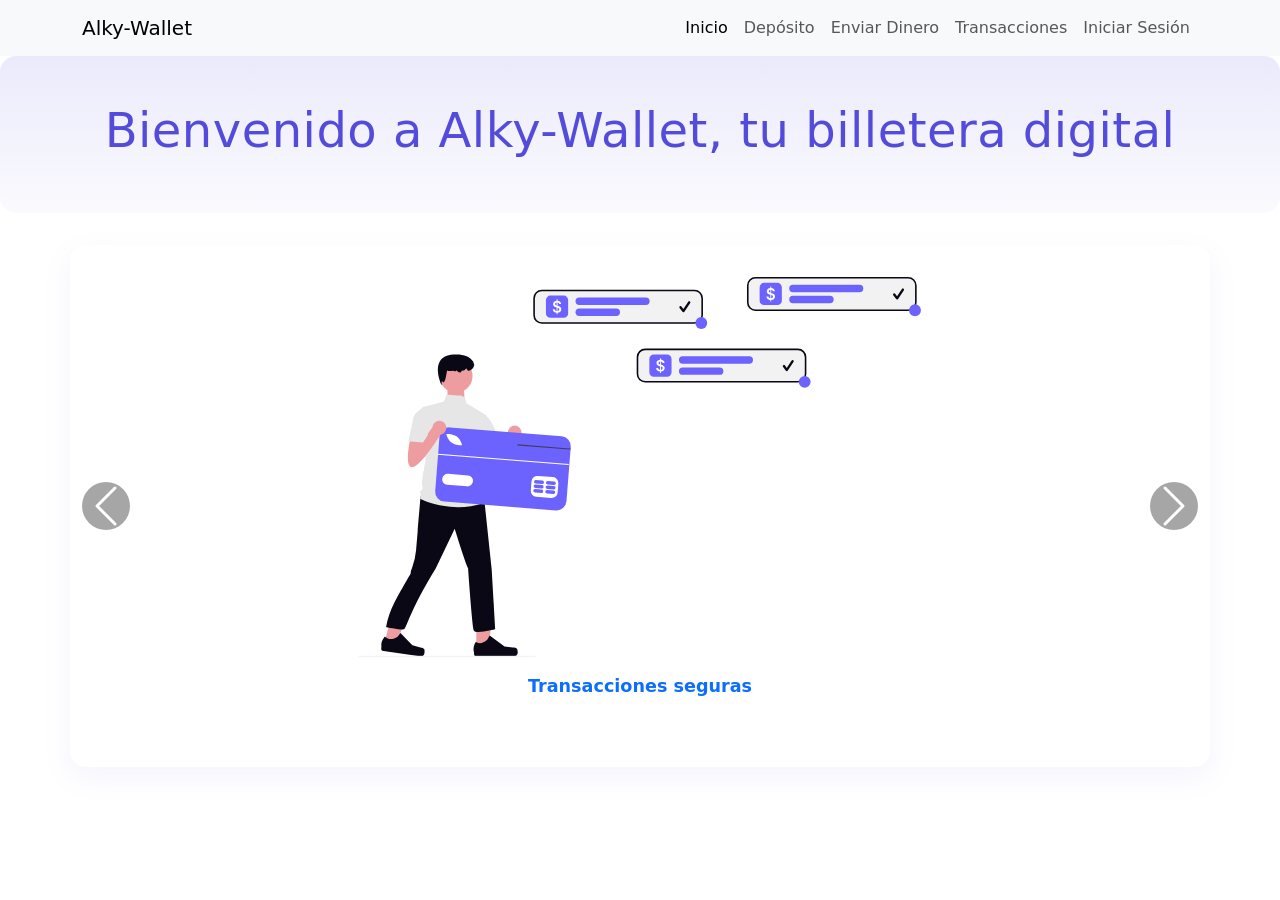
<file: index.html>
<!DOCTYPE html>
<html lang="es">

<head>
    <meta charset="UTF-8">
    <meta name="viewport" content="width=device-width, initial-scale=1.0">
    <title>Inicio</title>

    <!-- BOOTSTRAP CSS -->
    <link href="https://cdn.jsdelivr.net/npm/bootstrap@5.3.8/dist/css/bootstrap.min.css" rel="stylesheet"
        integrity="sha384-sRIl4kxILFvY47J16cr9ZwB07vP4J8+LH7qKQnuqkuIAvNWLzeN8tE5YBujZqJLB" crossorigin="anonymous">

    <!-- BOOTSTRAP JS -->
    <script defer src="https://cdn.jsdelivr.net/npm/bootstrap@5.3.8/dist/js/bootstrap.bundle.min.js"
        integrity="sha384-FKyoEForCGlyvwx9Hj09JcYn3nv7wiPVlz7YYwJrWVcXK/BmnVDxM+D2scQbITxI"
        crossorigin="anonymous"></script>

    <!-- ESTILOS PROPIOS -->
    <link rel="stylesheet" href="./assets/css/style.css">

</head>

<body>

    <!-- NAVBAR -->
    <nav class="navbar navbar-expand-sm bg-body-tertiary">
        <div class="container">
            <a class="navbar-brand" href="./index.html">Alky-Wallet</a>
            <button class="navbar-toggler" type="button" data-bs-toggle="collapse" data-bs-target="#navbarNavAltMarkup"
                aria-controls="navbarNavAltMarkup" aria-expanded="false" aria-label="Toggle navigation">
                <span class="navbar-toggler-icon"></span>
            </button>
            <div class="collapse navbar-collapse" id="navbarNavAltMarkup">
                <div class="navbar-nav ms-auto">
                    <a class="nav-link active" aria-current="page" href="./index.html">Inicio</a>
                    <a class="nav-link" href="./deposit.html">Depósito</a>
                    <a class="nav-link" href="./sendmoney.html">Enviar Dinero</a>
                    <a class="nav-link" href="./transactions.html">Transacciones</a>
                    <a class="nav-link" href="./login.html">Iniciar Sesión</a>
                </div>
            </div>
        </div>
    </nav>


    <!-- ENCABEZADO -->
    <header class="py-5">
        <h1 class="text-center">Bienvenido a Alky-Wallet, tu billetera digital</h1>
    </header>

    <main class="container">
        <div id="homepageCarousel" class="carousel slide" data-bs-ride="carousel" data-bs-interval="3000" data-bs-pause="false">
            <div class="carousel-inner text-center">
                <div class="carousel-item active">
                    <img src="./assets/img/imagen1.svg" class="d-block mx-auto img-fluid" alt="Dibujo transacciones">
                    <div class="carousel-caption">
                        <p class="fw-bolder">Transacciones seguras</p>
                    </div>
                </div>
                <div class="carousel-item">
                    <img src="./assets/img/imagen2.svg" class="d-block mx-auto img-fluid" alt="Dibujo administra dinero">
                    <div class="carousel-caption">
                        <p class="fw-bolder">Administra tu dinero</p>
                    </div>
                </div>
                <div class="carousel-item">
                    <img src="./assets/img/imagen3.svg" class="d-block mx-auto img-fluid" alt="Dibujo transfiere a contactos">
                    <div class="carousel-caption">
                        <p class="fw-bolder">Transfiere a tus contactos</p>
                    </div>
                </div>
            </div>
            <button class="carousel-control-prev" type="button" data-bs-target="#homepageCarousel" data-bs-slide="prev">
                <span class="carousel-control-prev-icon" aria-hidden="true"></span>
                <span class="visually-hidden">Anterior</span>
            </button>
            <button class="carousel-control-next" type="button" data-bs-target="#homepageCarousel" data-bs-slide="next">
                <span class="carousel-control-next-icon" aria-hidden="true"></span>
                <span class="visually-hidden">Siguiente</span>
            </button>
        </div>
    </main>

    <script>
        document.addEventListener('DOMContentLoaded', function () {
            var carouselElement = document.querySelector('#homepageCarousel');
            if (carouselElement && window.bootstrap) {
                var carousel = bootstrap.Carousel.getOrCreateInstance(carouselElement, {
                    interval: 3000,
                    ride: 'carousel',
                    pause: false
                });
                carousel.cycle();
            }
        });
    </script>

</body>

</html>
</file>
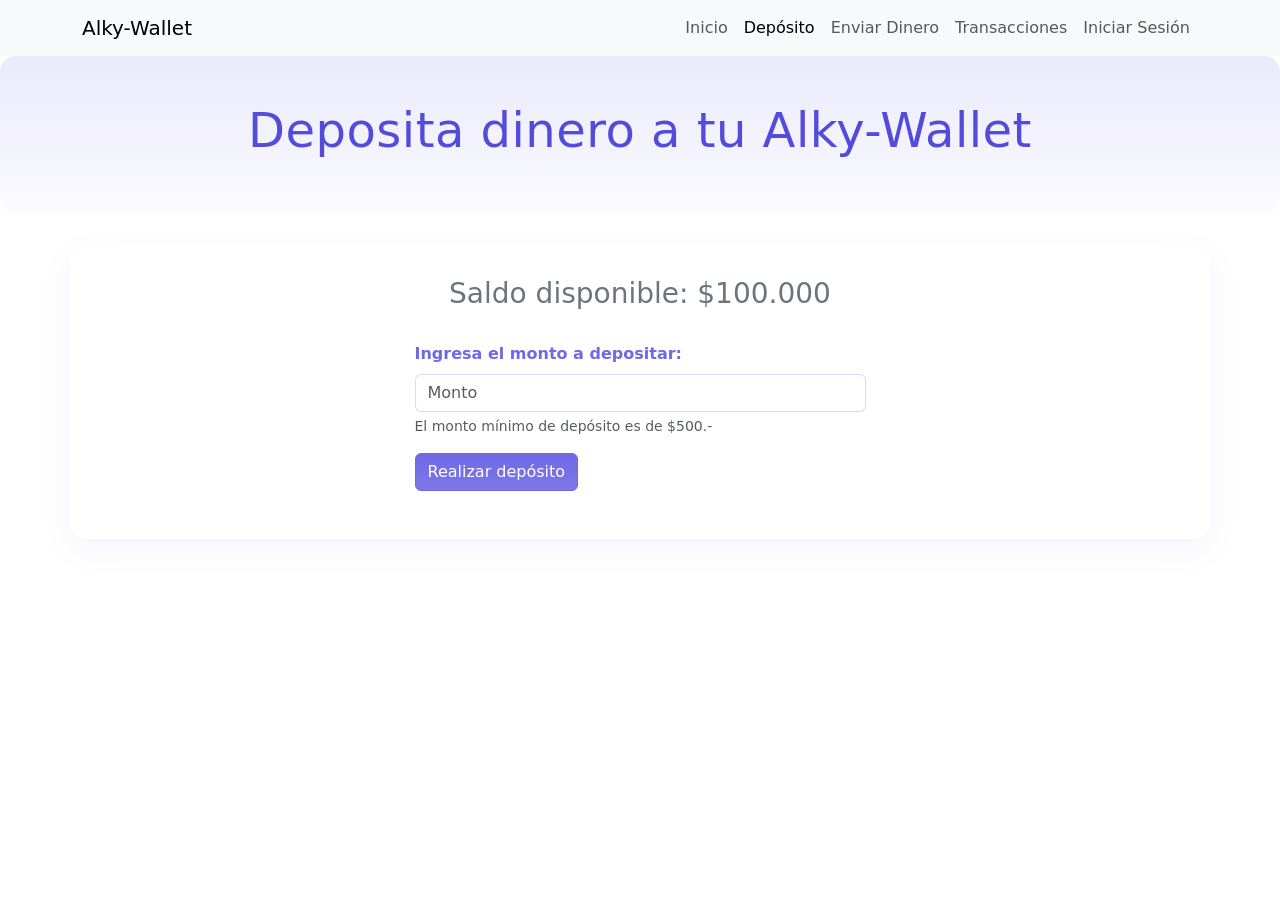
<file: deposit.html>
<!DOCTYPE html>
<html lang="es">

<head>
    <meta charset="UTF-8">
    <meta name="viewport" content="width=device-width, initial-scale=1.0">
    <title>Depósito</title>

    <!-- BOOTSTRAP CSS -->
    <link href="https://cdn.jsdelivr.net/npm/bootstrap@5.3.8/dist/css/bootstrap.min.css" rel="stylesheet"
        integrity="sha384-sRIl4kxILFvY47J16cr9ZwB07vP4J8+LH7qKQnuqkuIAvNWLzeN8tE5YBujZqJLB" crossorigin="anonymous">

    <!-- BOOTSTRAP JS -->
    <script defer src="https://cdn.jsdelivr.net/npm/bootstrap@5.3.8/dist/js/bootstrap.bundle.min.js"
        integrity="sha384-FKyoEForCGlyvwx9Hj09JcYn3nv7wiPVlz7YYwJrWVcXK/BmnVDxM+D2scQbITxI"
        crossorigin="anonymous"></script>

    <!-- ESTILOS PROPIOS -->
    <link rel="stylesheet" href="./assets/css/style.css">

</head>

<body>

    <!-- NAVBAR -->
    <nav class="navbar navbar-expand-sm bg-body-tertiary">
        <div class="container">
            <a class="navbar-brand" href="./index.html">Alky-Wallet</a>
            <button class="navbar-toggler" type="button" data-bs-toggle="collapse" data-bs-target="#navbarNavAltMarkup"
                aria-controls="navbarNavAltMarkup" aria-expanded="false" aria-label="Toggle navigation">
                <span class="navbar-toggler-icon"></span>
            </button>
            <div class="collapse navbar-collapse" id="navbarNavAltMarkup">
                <div class="navbar-nav ms-auto">
                    <a class="nav-link" href="./index.html">Inicio</a>
                    <a class="nav-link active" aria-current="page" href="./deposit.html">Depósito</a>
                    <a class="nav-link" href="./sendmoney.html">Enviar Dinero</a>
                    <a class="nav-link" href="./transactions.html">Transacciones</a>
                    <a class="nav-link" href="./login.html">Iniciar Sesión</a>
                </div>
            </div>
        </div>
    </nav>


    <!-- ENCABEZADO -->
    <header class="py-5">
        <h1 class="text-center">Deposita dinero a tu Alky-Wallet</h1>
    </header>

    <main class="container">

        <section>

            <div class="row justify-content-center">
                <div class="col-12 col-sm-8 col-lg-6 text-center mb-4">
                    <h3 class="text-secondary">Saldo disponible: $<span id="balance">100.000</span></h3>
                </div>
            </div>

            <div class="row justify-content-center">
                <div class="col-12 col-sm-6 col-lg-5">
                    <form id="formDeposito">
                        <div class="mb-3">
                            <label for="monto" class="form-label">Ingresa el monto a depositar:</label>
                            <input type="number" class="form-control sin-flechas" name="monto" id="monto" required min="500" placeholder="Monto">
                            <div id="montoHelp" class="form-text">El monto mínimo de depósito es de $500.- </div>
                        </div>
                        <div class="mb-3">
                            <input type="submit" class="btn btn-primary" value="Realizar depósito">
                        </div>
                    </form>
                </div>
            </div>

        </section>

    </main>

    <script src="./assets/js/deposit.js"></script>

</body>

</html>
</file>
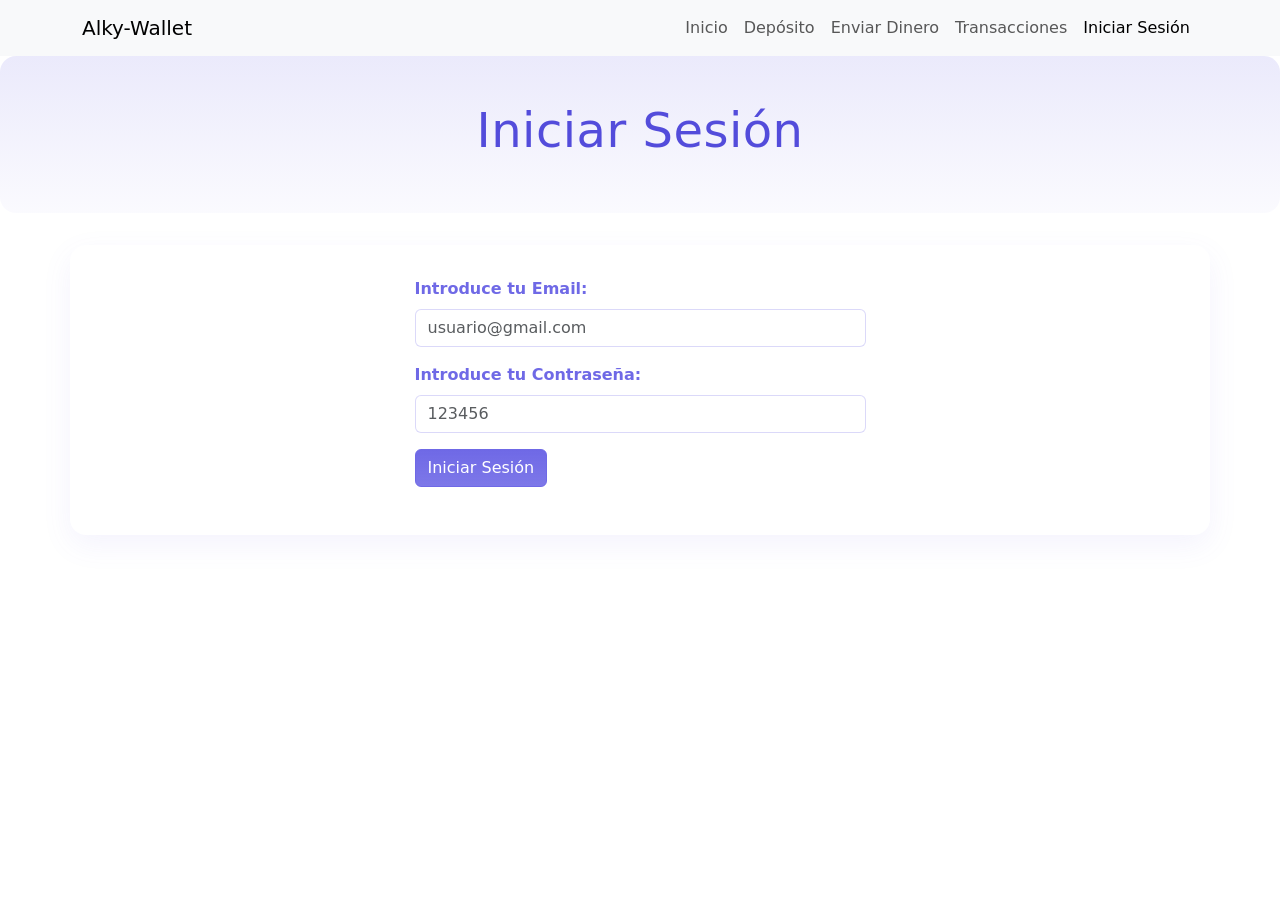
<file: login.html>
<!DOCTYPE html>
<html lang="es">

<head>
    <meta charset="UTF-8">
    <meta name="viewport" content="width=device-width, initial-scale=1.0">
    <title>Iniciar Sesión</title>

    <!-- BOOTSTRAP CSS -->
    <link href="https://cdn.jsdelivr.net/npm/bootstrap@5.3.8/dist/css/bootstrap.min.css" rel="stylesheet"
        integrity="sha384-sRIl4kxILFvY47J16cr9ZwB07vP4J8+LH7qKQnuqkuIAvNWLzeN8tE5YBujZqJLB" crossorigin="anonymous">

    <!-- BOOTSTRAP JS -->
    <script defer src="https://cdn.jsdelivr.net/npm/bootstrap@5.3.8/dist/js/bootstrap.bundle.min.js"
        integrity="sha384-FKyoEForCGlyvwx9Hj09JcYn3nv7wiPVlz7YYwJrWVcXK/BmnVDxM+D2scQbITxI"
        crossorigin="anonymous"></script>

    <!-- ESTILOS PROPIOS -->
    <link rel="stylesheet" href="./assets/css/style.css">

</head>

<body>

    <!-- NAVBAR -->
    <nav class="navbar navbar-expand-sm bg-body-tertiary">
        <div class="container">
            <a class="navbar-brand" href="./index.html">Alky-Wallet</a>
            <button class="navbar-toggler" type="button" data-bs-toggle="collapse" data-bs-target="#navbarNavAltMarkup"
                aria-controls="navbarNavAltMarkup" aria-expanded="false" aria-label="Toggle navigation">
                <span class="navbar-toggler-icon"></span>
            </button>
            <div class="collapse navbar-collapse" id="navbarNavAltMarkup">
                <div class="navbar-nav ms-auto">
                    <a class="nav-link" href="./index.html">Inicio</a>
                    <a class="nav-link" href="./deposit.html">Depósito</a>
                    <a class="nav-link" href="./sendmoney.html">Enviar Dinero</a>
                    <a class="nav-link" href="./transactions.html">Transacciones</a>
                    <a class="nav-link active" aria-current="page" href="./login.html">Iniciar Sesión</a>
                </div>
            </div>
        </div>
    </nav>


    <!-- ENCABEZADO -->
    <header class="py-5">
        <h1 class="text-capitalize text-center">Iniciar Sesión</h1>
    </header>

    <main class="container">

        <section>

            <div class="row justify-content-center">
                <div class="col-12 col-sm-6 col-lg-5">
                    <form id="formLogin">
                        <div class="mb-3">
                            <label for="email" class="form-label">Introduce tu Email:</label>
                            <input type="email" class="form-control" name="email" id="email" placeholder="usuario@gmail.com"required>
                        </div>
                        <div class="mb-3">
                            <label for="password" class="form-label">Introduce tu Contraseña:</label>
                            <input type="password" class="form-control" name="password" id="password" placeholder="123456"required>
                        </div>
                        <div class="mb-3">
                            <input type="submit" class="btn btn-primary" value="Iniciar Sesión">
                        </div>
                    </form>
                </div>
            </div>

        </section>

    </main>

    <!-- SCRIPT LOGIN -->
    <script src="./assets/js/login.js"></script>

</body>

</html>
</file>
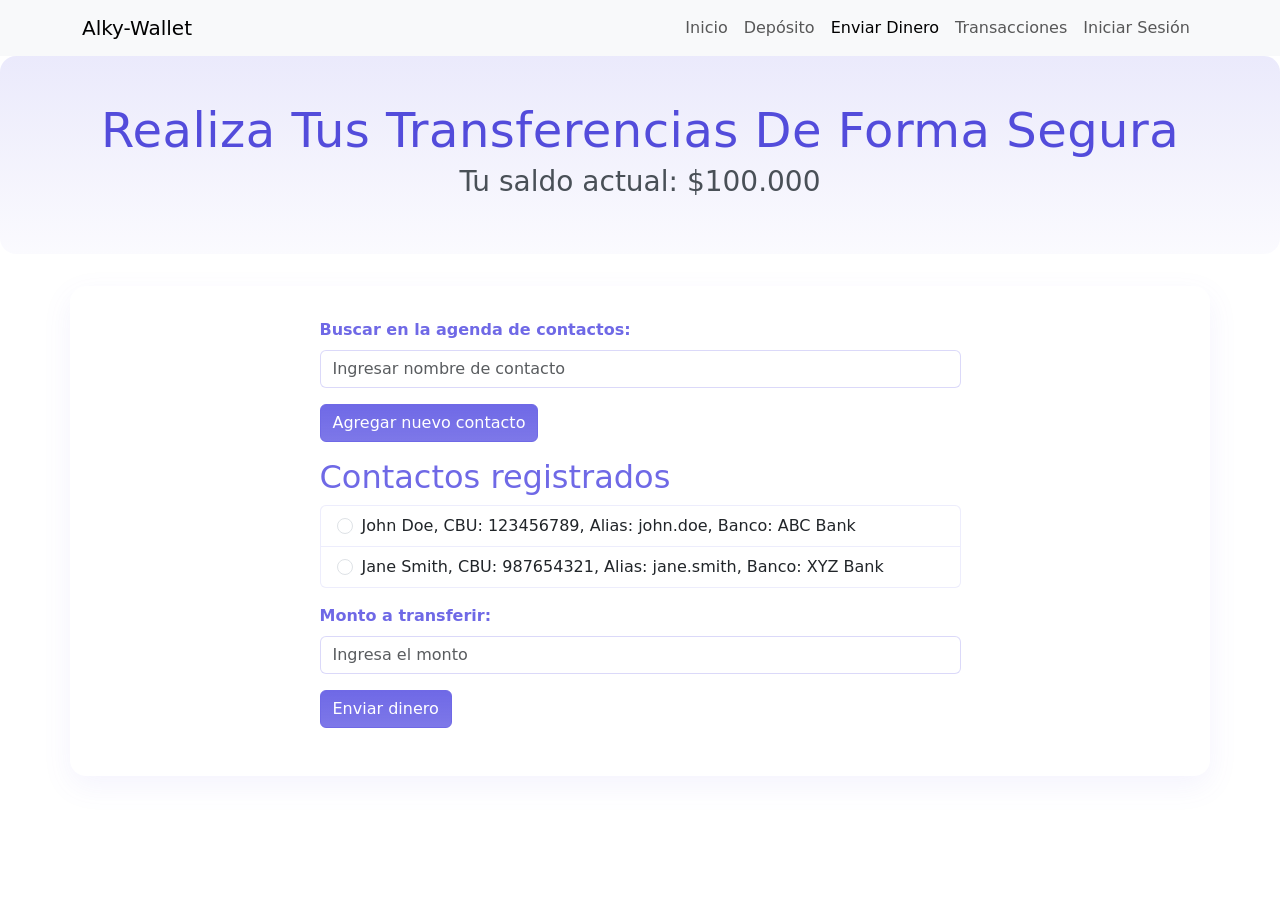
<file: sendmoney.html>
<!DOCTYPE html>
<html lang="es">

<head>
    <meta charset="UTF-8">
    <meta name="viewport" content="width=device-width, initial-scale=1.0">
    <title>Enviar dinero</title>

    <!-- BOOTSTRAP CSS -->
    <link href="https://cdn.jsdelivr.net/npm/bootstrap@5.3.8/dist/css/bootstrap.min.css" rel="stylesheet"
        integrity="sha384-sRIl4kxILFvY47J16cr9ZwB07vP4J8+LH7qKQnuqkuIAvNWLzeN8tE5YBujZqJLB" crossorigin="anonymous">

    <!-- BOOTSTRAP JS -->
    <script defer src="https://cdn.jsdelivr.net/npm/bootstrap@5.3.8/dist/js/bootstrap.bundle.min.js"
        integrity="sha384-FKyoEForCGlyvwx9Hj09JcYn3nv7wiPVlz7YYwJrWVcXK/BmnVDxM+D2scQbITxI"
        crossorigin="anonymous"></script>

    <!-- ESTILOS PROPIOS -->
    <link rel="stylesheet" href="./assets/css/style.css">

</head>

<body>

    <!-- NAVBAR -->
    <nav class="navbar navbar-expand-sm bg-body-tertiary">
        <div class="container">
            <a class="navbar-brand" href="./index.html">Alky-Wallet</a>
            <button class="navbar-toggler" type="button" data-bs-toggle="collapse" data-bs-target="#navbarNavAltMarkup"
                aria-controls="navbarNavAltMarkup" aria-expanded="false" aria-label="Toggle navigation">
                <span class="navbar-toggler-icon"></span>
            </button>
            <div class="collapse navbar-collapse" id="navbarNavAltMarkup">
                <div class="navbar-nav ms-auto">
                    <a class="nav-link" href="./index.html">Inicio</a>
                    <a class="nav-link" href="./deposit.html">Depósito</a>
                    <a class="nav-link active" aria-current="page" href="./sendmoney.html">Enviar Dinero</a>
                    <a class="nav-link" href="./transactions.html">Transacciones</a>
                    <a class="nav-link" href="./login.html">Iniciar Sesión</a>
                </div>
            </div>
        </div>
    </nav>


    <!-- ENCABEZADO -->
    <header class="py-5">
        <h1 class="text-capitalize text-center">Realiza tus transferencias de forma segura</h1>
        <h3 class="text-center">Tu saldo actual: $<span id="balance">0</span></h3>
    </header>

    <main class="container">

        <section>

            <div class="row justify-content-center">
                <div class="col-12 col-sm-9 col-lg-7">

                    <form id="formSendMoney">
                        <div class="mb-3 position-relative">
                            <label for="buscarContacto" class="form-label">Buscar en la agenda de
                                contactos:</label>
                            <input type="text" class="form-control" id="buscarContacto" placeholder="Ingresar nombre de contacto" autocomplete="off">
                            <div id="autocompleteList" class="list-group position-absolute w-100 shadow-sm d-none" style="z-index: 10;"></div>
                        </div>
                        <div class="mb-3">
                            <button type="button" class="btn btn-primary" id="btnAgregarContacto" data-bs-toggle="modal" data-bs-target="#modalNuevoContacto">Agregar nuevo contacto</button>
                        </div>

                        <div>
                            <h2>Contactos registrados</h2>

                            <div class="mb-3">
                                <ul class="list-group" id="listaContactos">
                                </ul>

                            </div>

                        </div>

                        <div class="mb-3">
                            <label for="monto" class="form-label">Monto a transferir:</label>
                            <input type="number" class="form-control" id="monto" name="monto" placeholder="Ingresa el monto" required>
                        </div>

                        <div class="mb-3">
                            <input type="submit" class="btn btn-primary" value="Enviar dinero">
                        </div>

                    </form>

                </div>
            </div>

        </section>

    </main>

    <script src="https://code.jquery.com/jquery-3.7.1.min.js" integrity="sha256-/JqT3SQfawRcv/BIHPThkBvs0OEvtFFmqPF/lYI/Cxo=" crossorigin="anonymous"></script>
    <!-- MODAL AGREGAR NUEVO CONTACTO -->
    <div class="modal fade" id="modalNuevoContacto" tabindex="-1" aria-labelledby="modalLabel" aria-hidden="true">
        <div class="modal-dialog">
            <div class="modal-content">
                <div class="modal-header">
                    <h1 class="modal-title fs-5" id="modalLabel">Agregar nuevo contacto</h1>
                    <button type="button" class="btn-close" data-bs-dismiss="modal" aria-label="Close"></button>
                </div>
                <div class="modal-body">
                    <form id="formNuevoContacto">
                        <div class="mb-3">
                            <label for="nombreContacto" class="form-label">Nombre y Apellido:</label>
                            <input type="text" class="form-control" id="nombreContacto" name="nombre" placeholder="Ej: Juan Pérez" required>
                        </div>
                        <div class="mb-3">
                            <label for="cbuContacto" class="form-label">Número de CBU:</label>
                            <input type="text" class="form-control" id="cbuContacto" name="cbu" placeholder="Ej: 0123456789" required>
                        </div>
                        <div class="mb-3">
                            <label for="aliasContacto" class="form-label">Alias:</label>
                            <input type="text" class="form-control" id="aliasContacto" name="alias" placeholder="Ej: juan.perez" required>
                        </div>
                        <div class="mb-3">
                            <label for="bancoContacto" class="form-label">Nombre del Banco:</label>
                            <input type="text" class="form-control" id="bancoContacto" name="banco" placeholder="Ej: Banco Nacional" required>
                        </div>
                        <div class="modal-footer">
                            <button type="button" class="btn btn-secondary" data-bs-dismiss="modal">Cancelar</button>
                            <button type="submit" class="btn btn-primary">Guardar contacto</button>
                        </div>
                    </form>
                </div>
            </div>
        </div>
    </div>

    <!-- SCRIPT SENDMONEY -->
    <script src="./assets/js/sendmoney.js"></script>

</body>

</html>
</file>
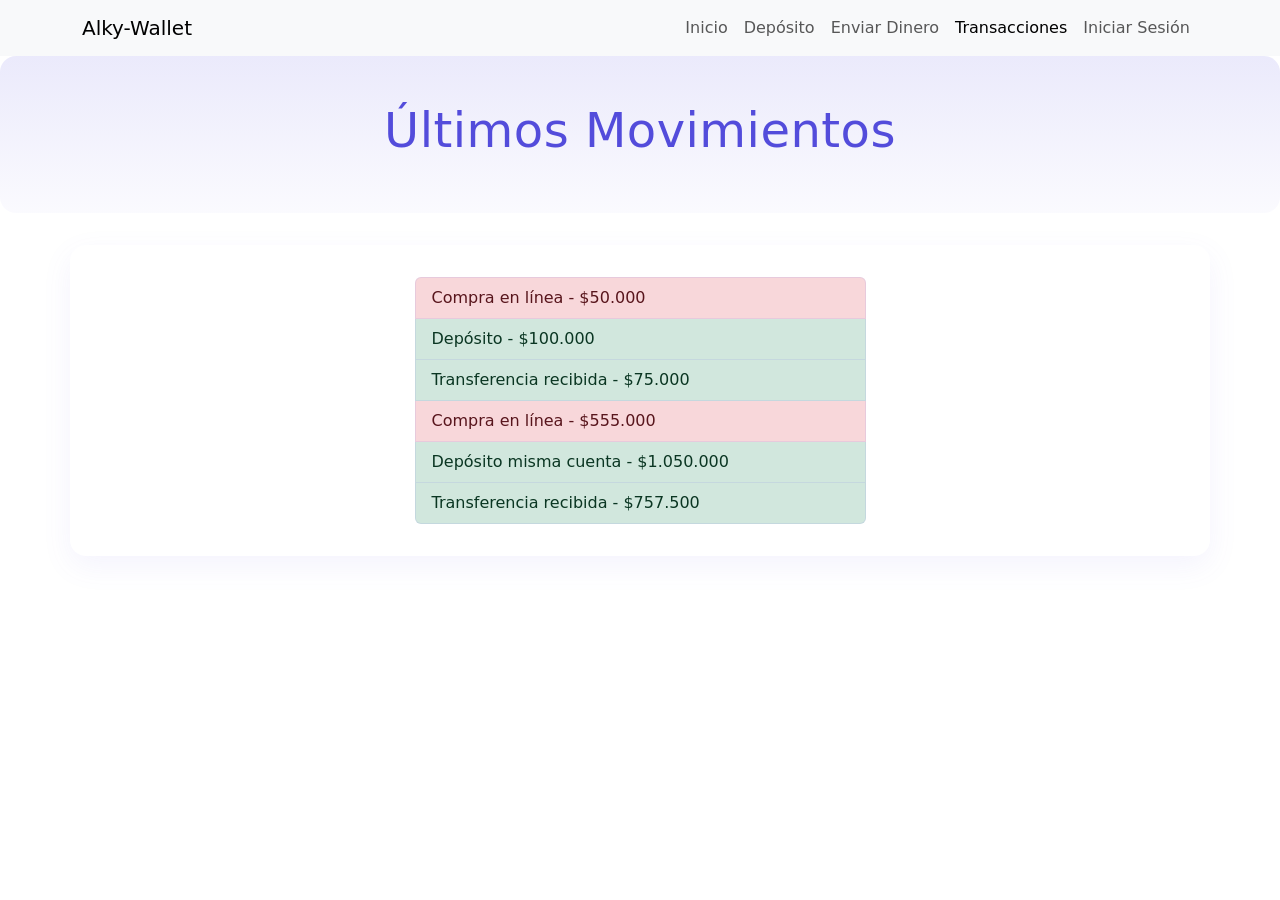
<file: transactions.html>
<!DOCTYPE html>
<html lang="es">

<head>
    <meta charset="UTF-8">
    <meta name="viewport" content="width=device-width, initial-scale=1.0">
    <title>Transacciones</title>

    <!-- BOOTSTRAP CSS -->
    <link href="https://cdn.jsdelivr.net/npm/bootstrap@5.3.8/dist/css/bootstrap.min.css" rel="stylesheet"
        integrity="sha384-sRIl4kxILFvY47J16cr9ZwB07vP4J8+LH7qKQnuqkuIAvNWLzeN8tE5YBujZqJLB" crossorigin="anonymous">

    <!-- BOOTSTRAP JS -->
    <script defer src="https://cdn.jsdelivr.net/npm/bootstrap@5.3.8/dist/js/bootstrap.bundle.min.js"
        integrity="sha384-FKyoEForCGlyvwx9Hj09JcYn3nv7wiPVlz7YYwJrWVcXK/BmnVDxM+D2scQbITxI"
        crossorigin="anonymous"></script>

    <!-- ESTILOS PROPIOS -->
    <link rel="stylesheet" href="./assets/css/style.css">

</head>

<body>

    <!-- NAVBAR -->
    <nav class="navbar navbar-expand-sm bg-body-tertiary">
        <div class="container">
            <a class="navbar-brand" href="./index.html">Alky-Wallet</a>
            <button class="navbar-toggler" type="button" data-bs-toggle="collapse" data-bs-target="#navbarNavAltMarkup"
                aria-controls="navbarNavAltMarkup" aria-expanded="false" aria-label="Toggle navigation">
                <span class="navbar-toggler-icon"></span>
            </button>
            <div class="collapse navbar-collapse" id="navbarNavAltMarkup">
                <div class="navbar-nav ms-auto">
                    <a class="nav-link" href="./index.html">Inicio</a>
                    <a class="nav-link" href="./deposit.html">Depósito</a>
                    <a class="nav-link" href="./sendmoney.html">Enviar Dinero</a>
                    <a class="nav-link active" aria-current="page" href="./transactions.html">Transacciones</a>
                    <a class="nav-link" href="./login.html">Iniciar Sesión</a>
                </div>
            </div>
        </div>
    </nav>


    <!-- ENCABEZADO -->
    <header class="py-5">
        <h1 class="text-capitalize text-center">Últimos movimientos</h1>
    </header>

    <main class="container">

        <section>

            <div class="row justify-content-center">
                <div class="col-12 col-sm-7 col-md-6 col-lg-5">
                    <ul class="list-group">
                        <li class="list-group-item list-group-item-action list-group-item-danger">Compra en línea - $50.000 </li>
                        <li class="list-group-item list-group-item-action list-group-item-success">Depósito - $100.000 </li>
                        <li class="list-group-item list-group-item-action list-group-item-success">Transferencia recibida - $75.000 </li>
                        <li class="list-group-item list-group-item-action list-group-item-danger">Compra en línea - $555.000 </li>
                        <li class="list-group-item list-group-item-action list-group-item-success">Depósito misma cuenta - $1.050.000 </li>
                        <li class="list-group-item list-group-item-action list-group-item-success">Transferencia recibida - $757.500 </li>
                    </ul>
                </div>
            </div>

        </section>

    </main>


</body>

</html>
</file>
<file: assets/css/style.css>
/* Quitar flechas en Chrome, Safari, Edge */
.sin-flechas::-webkit-inner-spin-button,
.sin-flechas::-webkit-outer-spin-button {
    -webkit-appearance: none;
    margin: 0;
}

/* Quitar flechas en Firefox */
.sin-flechas {
    -moz-appearance: textfield;
    appearance: textfield;
}

/* Encabezados responsivos para páginas principales */
header {
    background: linear-gradient(180deg, rgba(111, 105, 230, 0.14), rgba(111, 105, 230, 0.03));
    border-radius: 1rem;
    padding: 2rem 1.5rem;
    margin-bottom: 2rem;
}

header h1 {
    font-size: clamp(2rem, 4.5vw, 3rem);
    line-height: 1.1;
    word-break: keep-all;
    overflow-wrap: break-word;
    hyphens: none;
    margin-bottom: 0.5rem;
    color: rgba(83, 76, 219, 1);
    letter-spacing: 0.01em;
}

header h1.text-primary {
    color: rgba(31, 32, 65, 1);
}

header h3 {
    color: #495057;
    font-weight: 500;
}

main {
    background: #ffffff;
    border-radius: 1rem;
    padding: 2rem;
    box-shadow: 0 10px 30px rgba(111, 105, 230, 0.08);
    margin-bottom: 2rem;
}

.btn-primary {
    background: linear-gradient(180deg, rgba(111, 105, 230, 1), rgba(111, 105, 230, 0.9));
    border: 1px solid rgba(111, 105, 230, 1);
    color: #ffffff;
    transition: transform 0.2s ease, background 0.2s ease;
}

.btn-primary:hover,
.btn-primary:focus {
    background: linear-gradient(180deg, rgba(111, 105, 230, 1), rgba(111, 105, 230, 0.85));
    border-color: rgba(111, 105, 230, 1);
    transform: translateY(-1px);
}

.form-control {
    border-color: rgba(111, 105, 230, 0.25);
}

.form-control:focus {
    border-color: rgba(111, 105, 230, 1);
    box-shadow: 0 0 0 0.2rem rgba(111, 105, 230, 0.12);
}

.form-label {
    color: rgba(111, 105, 230, 1);
    font-weight: 600;
}

.list-group-item {
    border-color: rgba(111, 105, 230, 0.12);
}

.list-group-item:hover {
    background: rgba(111, 105, 230, 0.04);
}

h2 {
    color: rgba(111, 105, 230, 1);
}

@media (max-width: 576px) {
    header {
        padding: 1.5rem 1rem;
    }

    header h1 {
        font-size: clamp(1.75rem, 7vw, 2.25rem);
    }
}

/* Estilos para el carrusel de la página de inicio */
#homepageCarousel .carousel-item img {
    max-height: 380px;
    object-fit: contain;
}

#homepageCarousel .carousel-caption {
    position: static;
    padding-top: 1rem;
}

#homepageCarousel .carousel-caption p {
    color: #0d6efd;
    font-size: 1.1rem;
}

#homepageCarousel .carousel-control-prev,
#homepageCarousel .carousel-control-next {
    width: 3rem;
    height: 3rem;
    top: 50%;
    bottom: auto;
    transform: translateY(-50%);
    opacity: 1;
    background: transparent;
    border: none;
    padding: 0;
}

#homepageCarousel .carousel-control-prev-icon,
#homepageCarousel .carousel-control-next-icon {
    width: 100%;
    height: 100%;
    background-color: rgba(0, 0, 0, 0.35);
    border-radius: 50%;
}

#homepageCarousel .carousel-control-prev:hover,
#homepageCarousel .carousel-control-next:hover {
    background-color: transparent;
}

#homepageCarousel .carousel-control-prev:hover .carousel-control-prev-icon,
#homepageCarousel .carousel-control-next:hover .carousel-control-next-icon {
    background-color: rgba(0, 0, 0, 0.55);
}

/* Autocomplete personalizado en sendmoney */
#autocompleteList {
    background: #ffffff;
    border: 1px solid rgba(0, 0, 0, 0.12);
    max-height: 220px;
    overflow-y: auto;
    margin-top: 0.25rem;
}

#autocompleteList .autocomplete-item {
    white-space: nowrap;
    overflow: hidden;
    text-overflow: ellipsis;
}
</file>
